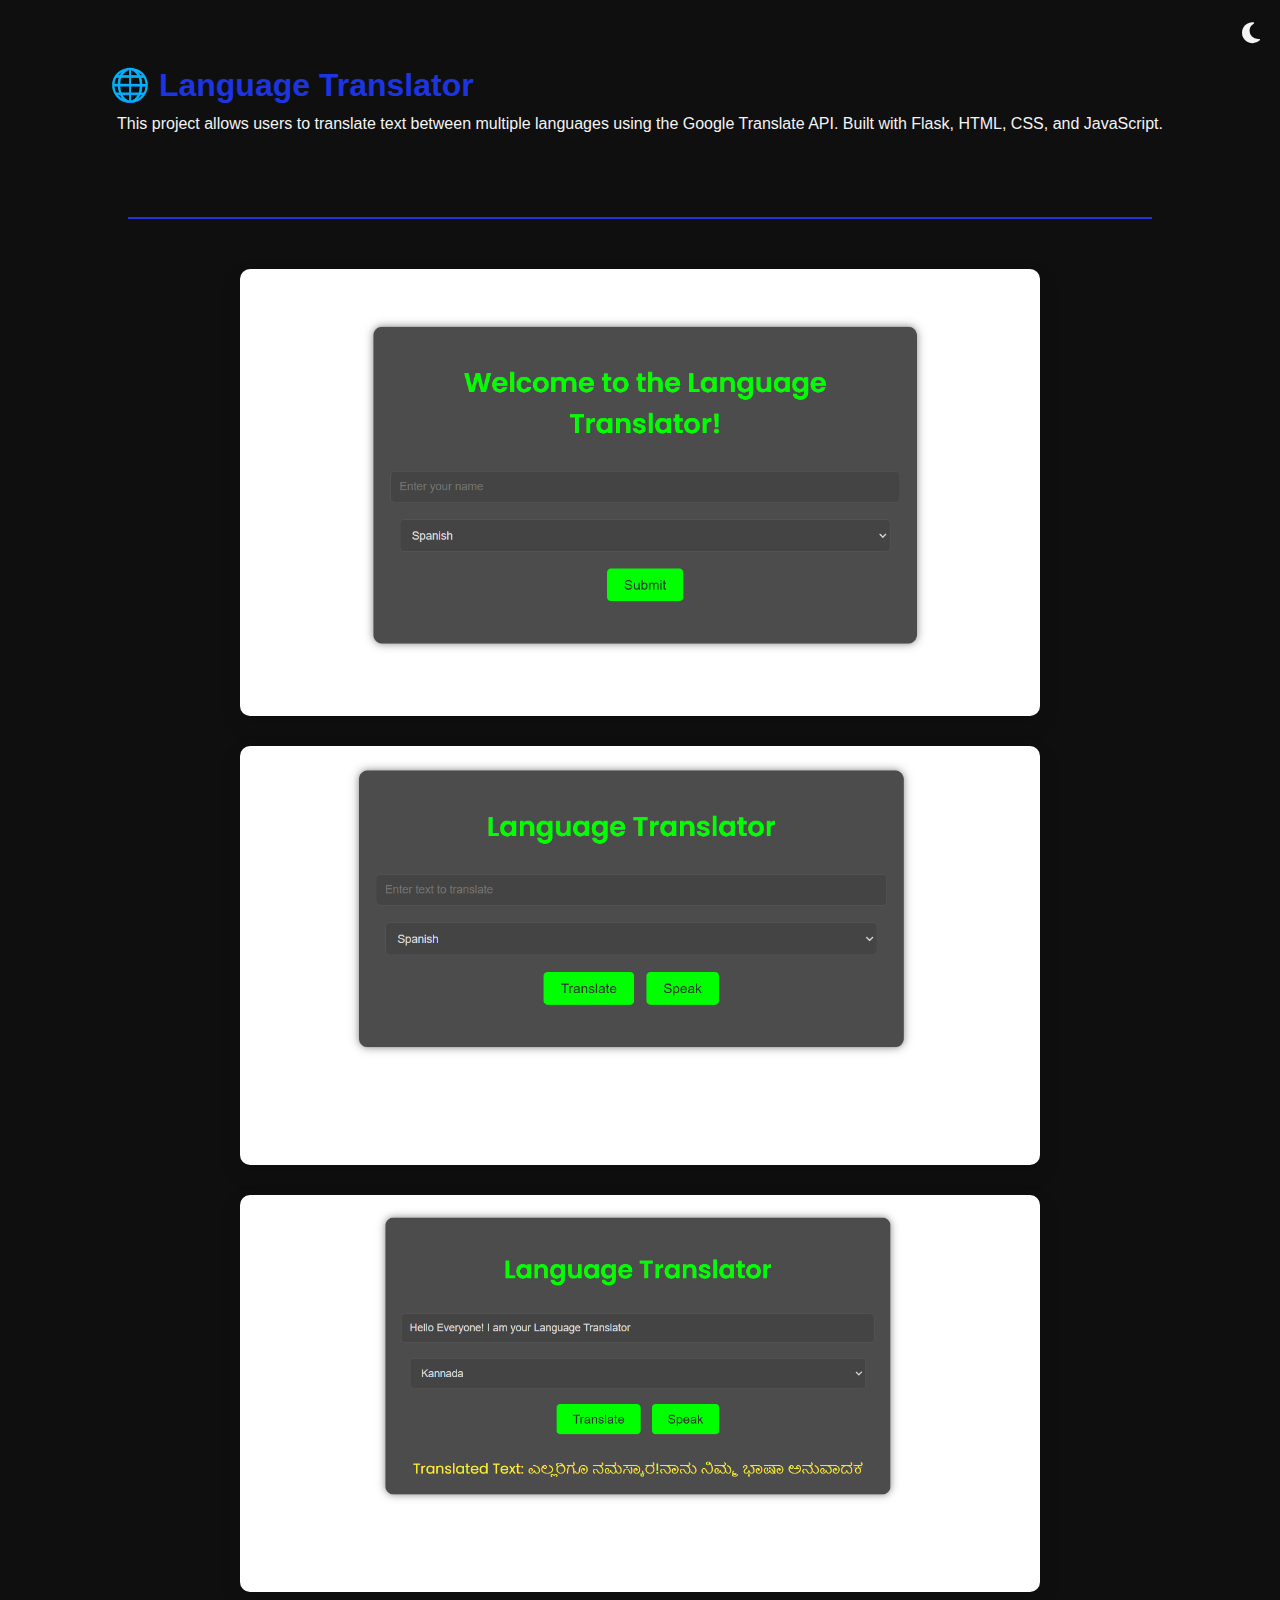
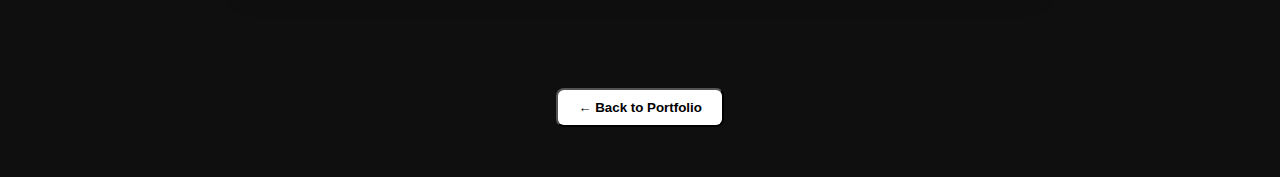
<file: language-pics.html>
<!DOCTYPE html>
<html lang="en" data-theme="dark">
<head>
  <meta charset="UTF-8" />
  <meta name="viewport" content="width=device-width, initial-scale=1.0" />
  <title>Language Translator Project</title>
  <link rel="stylesheet" href="style.css" />
  <link rel="stylesheet" href="https://cdnjs.cloudflare.com/ajax/libs/font-awesome/6.5.0/css/all.min.css" />
</head>
<body>
  <!-- Theme Toggle Button -->
  <button class="theme-toggle" onclick="toggleTheme()">
    <i id="theme-icon" class="fas fa-moon"></i>
  </button>

  <section class="section">
    <h1 class="highlight">🌐 Language Translator</h1>
    <p style="text-align:center;">
      This project allows users to translate text between multiple languages using the Google Translate API.
      Built with Flask, HTML, CSS, and JavaScript.
    </p>
  </section>

  <hr style="width: 80%; margin: 20px auto; border: 1px solid var(--accent);" />

  <!-- Screenshots -->
  <section class="screenshots section">
    <img src="pic1.png" alt="Screenshot 1" />
    <img src="pic2.png" alt="Screenshot 2" />
    <img src="pic3.png" alt="Screenshot 3" />
  </section>

  <!-- Back Button -->
  <div class="back-button-container">
    <a href="./index.html">
      <button class="btn">← Back to Portfolio</button>
    </a>
  </div>

  <script>
    function toggleTheme() {
      const html = document.documentElement;
      const icon = document.getElementById("theme-icon");
      const current = html.getAttribute("data-theme");
      html.setAttribute("data-theme", current === "light" ? "dark" : "light");
      icon.classList.toggle("fa-sun");
      icon.classList.toggle("fa-moon");
    }
  </script>
</body>
</html>
</file>
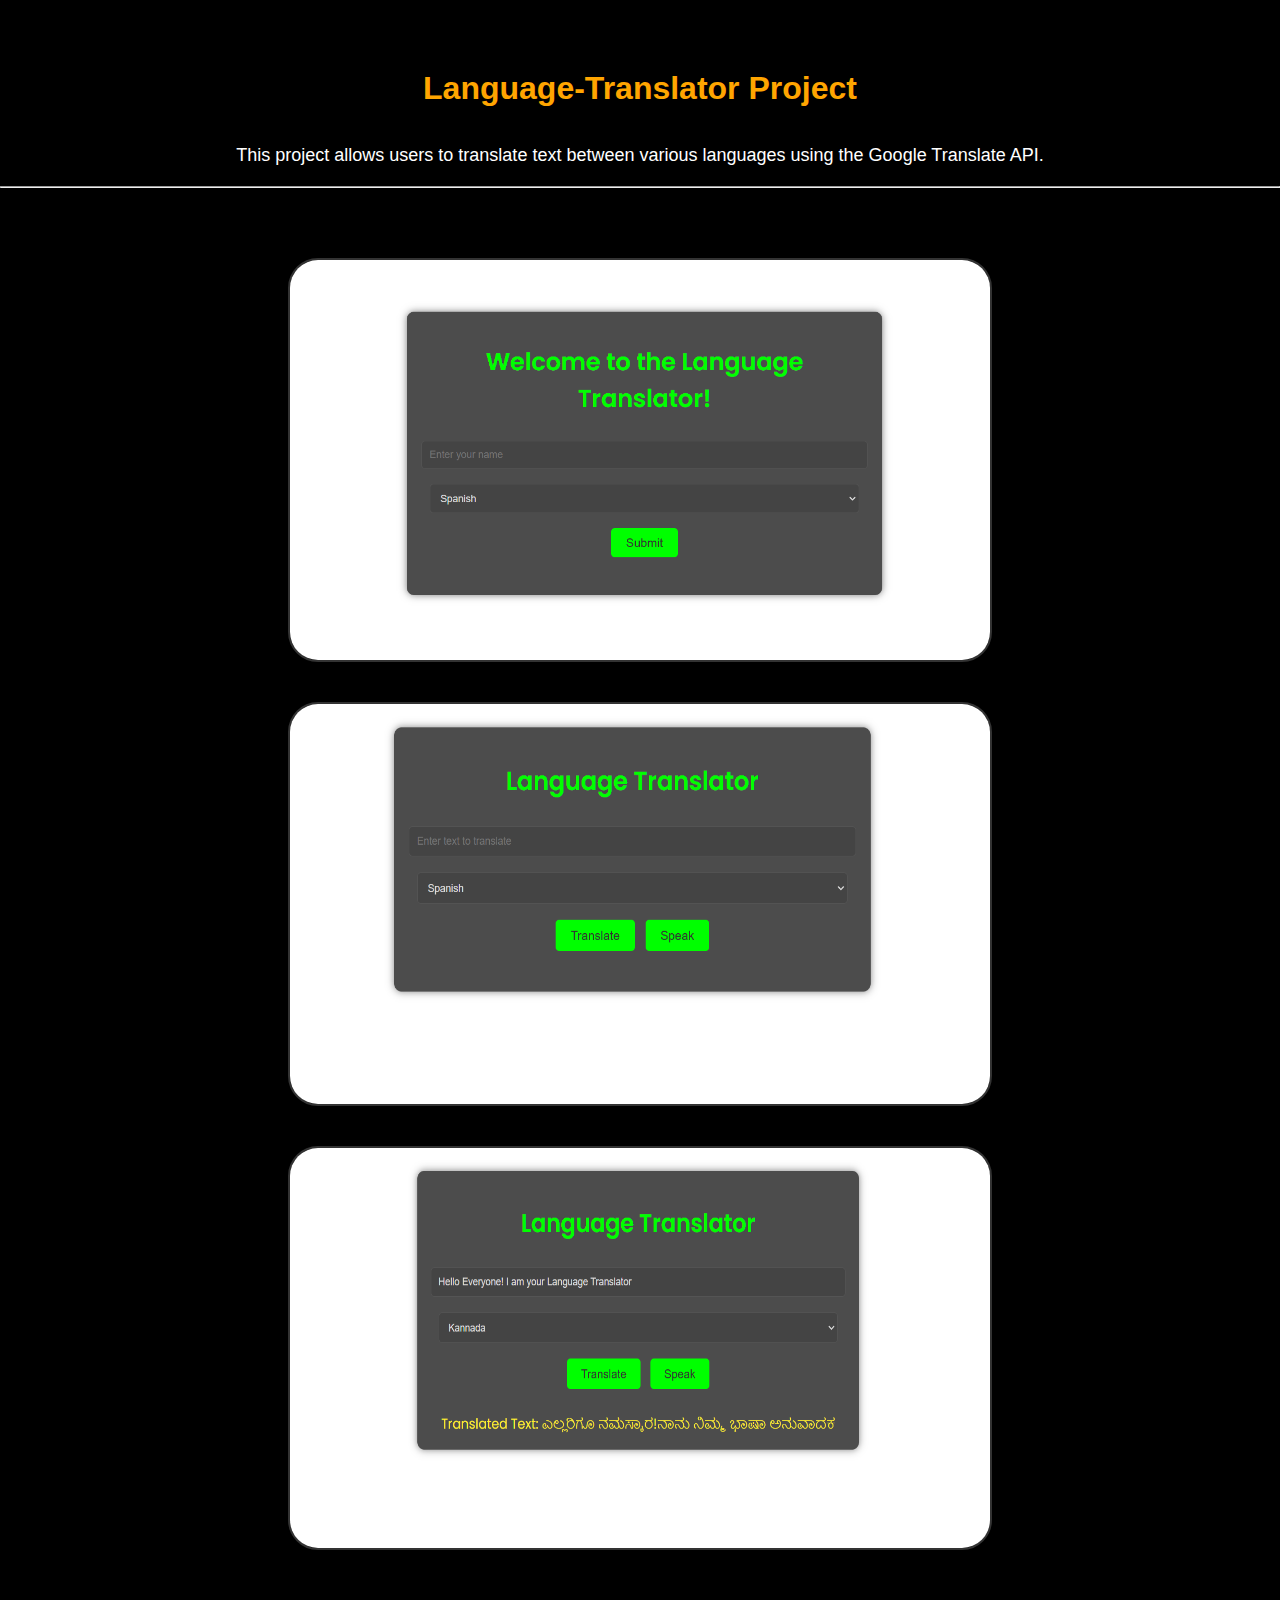
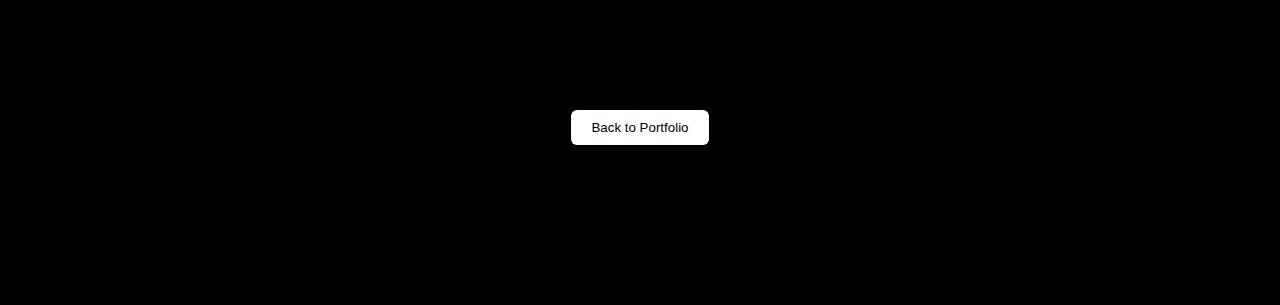
<file: portfolio/language pics.html>
<!DOCTYPE html>
<html lang="en">
<head>
    <meta charset="UTF-8">
    <meta name="viewport" content="width=device-width, initial-scale=1.0">
    <title>Language Translator Project</title>
    <link rel="stylesheet" href="style.css"> 
</head>
<body>
    <div class="container">
       <h1>Language-Translator Project</h1>
        <p>This project allows users to translate text between various languages using the Google Translate API.</p>
    </div>
    <hr>
   

    <div class="screenshots">
        <img src="pic1.png" alt="Home Page" height="400px"width="700px">
        <img src="pic2.png" alt="Home Page" height="400px"width="700px">
        <img src="pic3.png" alt="Home Page" height="400px"width="700px">
    </div>

    <div class="back-button-container">
        <a href="portfolio.html" class="back-button">
            <button>Back to Portfolio</button>
        </a>
    </div>
</body>
</html>
</file>
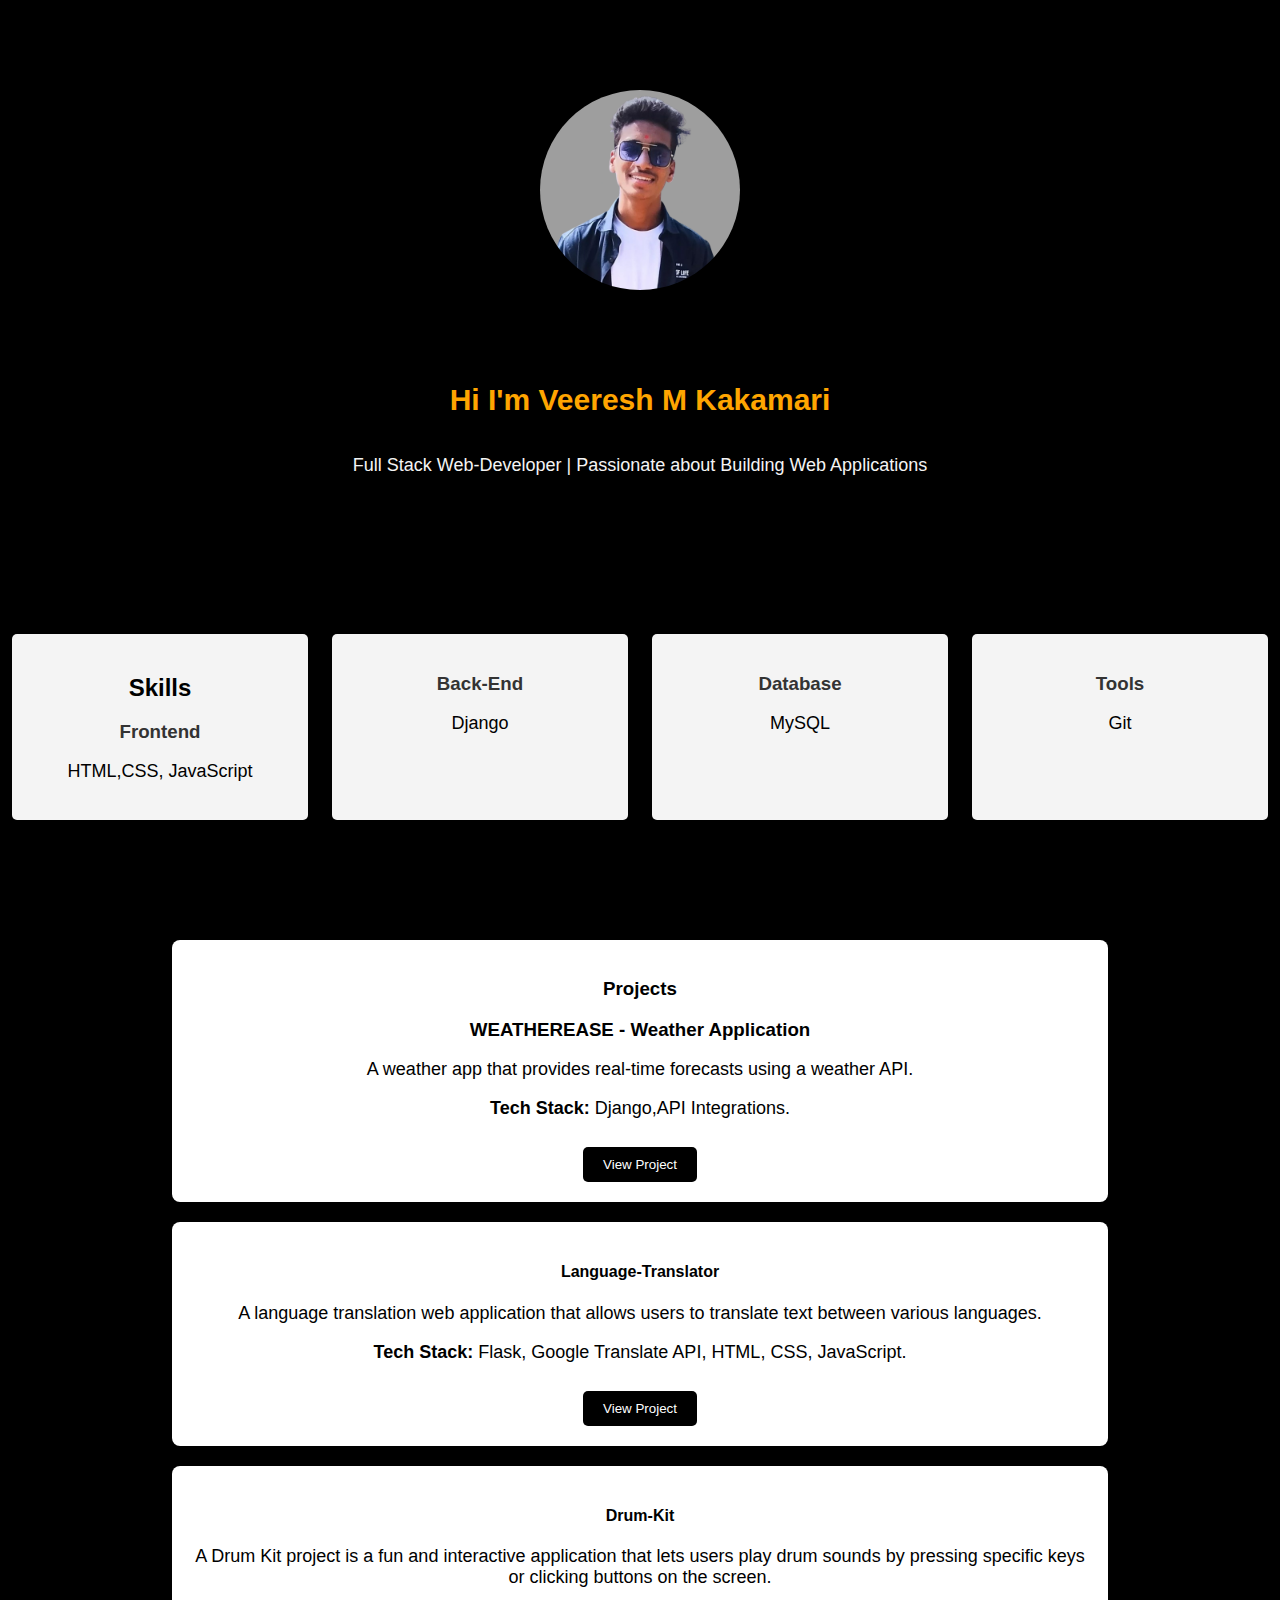
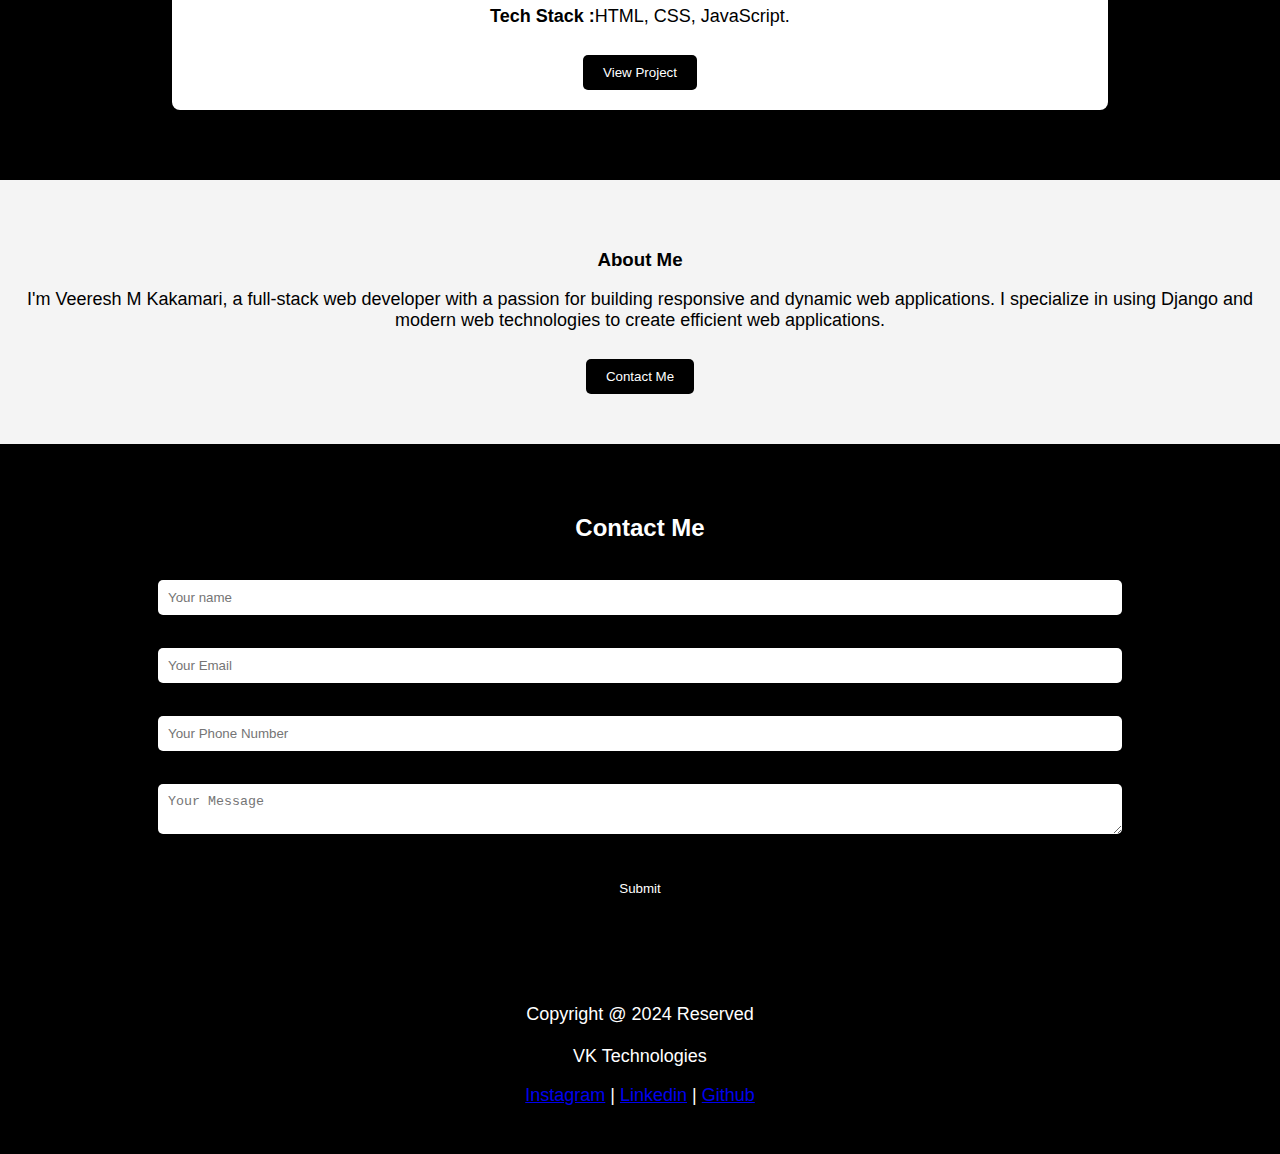
<file: portfolio/portfolio.html>
<!DOCTYPE html>
<html lang="en">
<head>
    <meta charset="UTF-8">
    <meta name="viewport" content="width=device-width, initial-scale=1.0">
    <title>My Portfolio</title>
    <link  rel="stylesheet" href="style.css">

</head>
<body>
    <div class="name">
        <img src="pic-removebg-preview.png" alt="MyPic"height="200">
        <h1><span>Hi  I'm Veeresh M Kakamari</span></h1>
        <p>Full Stack Web-Developer | Passionate about Building Web Applications</p>
    </div>
    
    <div class="skills">
        <div class="frontend">
        <h2>Skills</h2>
        <h3>Frontend</h3>
        <p>HTML,CSS, JavaScript</p>
        </div>
        <div class="backend">
            <h3>Back-End</h3>
            <p>Django</p>
        </div>
        <div class="database">
            <h3>Database</h3>
            <p>MySQL</p>
        </div>
        <div class="tools">
            <h3>Tools</h3>
            <p>Git</p>
        </div>
    </div>
    <div class="projects">
        <div class="weatherease">
            <h3>Projects</h3>
            <h3>WEATHEREASE - Weather Application</h3>
            <p>A weather app that provides real-time forecasts using a weather API.</p>
            <p><strong>Tech Stack:</strong> Django,API Integrations.</p>
            <button>View Project</button>
        </div>
        <div class="language">
            <h4>Language-Translator</h4>
            <p>A language translation web application that allows users to translate text between various languages.</p>
            <p><strong>Tech Stack:</strong> Flask, Google Translate API, HTML, CSS, JavaScript.</p>
            <a href="language pics.html"><button>View Project</button></a>
        </div>
        <div class="drum">
            <h4>Drum-Kit</h4>
            <p>A Drum Kit project is a fun and interactive application that lets users play drum sounds by pressing specific keys or clicking buttons on the screen.</p>
            <p><strong>Tech Stack :</strong>HTML, CSS, JavaScript.</p>
            <a href="drum/javascript/drum.html"><button>View Project</button></a>
        </div>
    </div>
    <div class="About">
        <h3>About Me</h3>
        <p>
            I'm Veeresh M Kakamari, a full-stack web developer with a passion for building
            responsive and dynamic web applications. I specialize in using Django and modern web technologies to create efficient web applications.
        </p>
        <button>Contact Me</button>
    </div>
   <div class="contact">
    <h2>Contact Me</h2><br><br>
    <form>
    <input type="text" required  name="name" placeholder="Your name"><br><br>
    <input type="email" required email="email" placeholder="Your Email"><br><br>
    <input type="text"  required placeholder="Your Phone Number"><br><br>
    <textarea name="message" required placeholder="Your Message"></textarea><br><br>
    <button>Submit</button>
   </form>

</div>
<div class="copyright">
<p>Copyright @ 2024 Reserved<br><br>
    VK Technologies
</p>
<p> <a href="https://www.instagram.com/veeresh_kakamari07?igsh=MTl1emgwbm52M2MzMg==">Instagram</a> |
    <a href="https://www.linkedin.com/in/veeresh-kakamari-7593b02a0/">Linkedin</a>    |
    <a href="https://github.com/veereuk">Github</a></p>
</div>
</body>
</html>
</file>
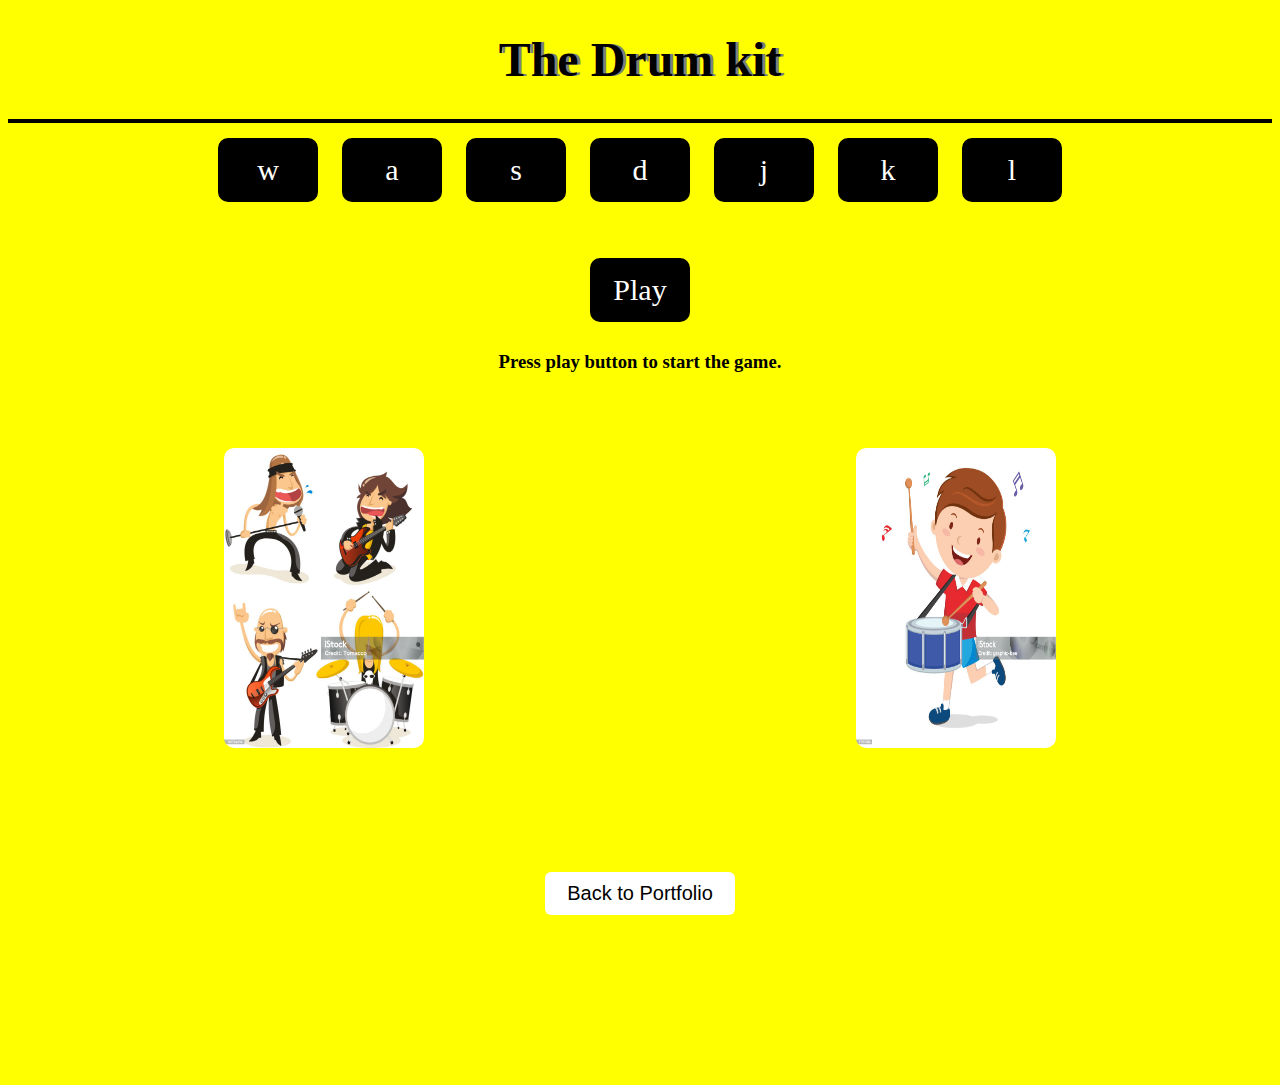
<file: portfolio/drum/javascript/drum.html>
<!DOCTYPE html>
<html lang="en">
<head>
    <meta charset="UTF-8">
    <meta name="viewport" content="width=device-width, initial-scale=1.0">
    <title>The drum kit</title>
    <link rel="stylesheet" href="drum.css">
    <script defer src="drum.js"></script>
</head>
<body>
    <h1>The Drum kit</h1>
    <hr>
    <div class="all">
        <button class="drum-button">w</button>
        <button class="drum-button">a</button>
        <button class="drum-button">s</button>
        <button class="drum-button">d</button>
        <button class="drum-button">j</button>
        <button class="drum-button">k</button>
        <button class="drum-button">l</button>
    </div><br><br>
    <button id="play-button">Play</button>
    <h3><strong>Press play button to start the game.</strong></h3><br><br>
    <div class="image-container">
        <div class="image-left">
            <img src="images/grp_band.jpg" alt="Left Image">
        </div>
        <div class="image-right">
            <img src="images/solo.jpg" alt="Right Image">
        </div>
    </div>
    <div class="back-button-container">
        <a href="../../portfolio.html" class="back-button">
            <button>Back to Portfolio</button>
        </a>
    </div>
</body>
</html>
</file>
<file: style.css>
:root {
    --accent: #1d34e1;
    --bg-light: #ffffff;
    --text-light: #111111;
    --bg-dark: #0f0f0f;
    --text-dark: #f4f4f4;
    --card-light: #f1f1f1;
    --card-dark: #1a1a1a;
    --shadow: rgba(0, 0, 0, 0.15);
  }
  
  [data-theme="light"] {
    --bg: var(--bg-light);
    --text: var(--text-light);
    --card: var(--card-light);
    --btn-bg: #000;
    --btn-text: #fff;
  }
  
  [data-theme="dark"] {
    --bg: var(--bg-dark);
    --text: var(--text-dark);
    --card: var(--card-dark);
    --btn-bg: #fff;
    --btn-text: #000;
  }
  
  * {
    margin: 0;
    padding: 0;
    box-sizing: border-box;
  }
  
  body {
    font-family: "Segoe UI", sans-serif;
    background: var(--bg);
    color: var(--text);
    transition: all 0.3s ease;
    line-height: 1.6;
    scroll-behavior: smooth;
  }
  
  /* 🌗 Theme Toggle */
  .theme-toggle {
    position: fixed;
    top: 20px;
    right: 20px;
    background: transparent;
    color: var(--text);
    border: none;
    font-size: 24px;
    cursor: pointer;
    z-index: 999;
  }
  
  /* 👤 Hero Section */
  .hero {
    text-align: center;
    padding: 80px 20px;
    background: var(--bg);
  }
  
  .profile-pic {
    width: 150px;
    height: 150px;
    border-radius: 100px;
    object-fit: cover;
    border: 4px solid black;
    margin-bottom: 1rem;
  }
  
  .highlight {
    color: var(--accent);
  }
  
  .typewriter {
    font-weight: bold;
    color: var(--accent);
    font-size: 1.3rem;
  }
  
  .btn {
    margin-top: 1rem;
    background: var(--btn-bg);
    color: var(--btn-text);
    padding: 10px 20px;
    border-radius: 8px;
    text-decoration: none;
    font-weight: bold;
    transition: 0.3s;
    display: inline-block;
  }
  
  .btn:hover {
    background: var(--accent);
    color: #fff;
  }
  
  /* ✨ Section Common */
  .section {
    padding: 60px 20px;
    max-width: 1100px;
    margin: auto;
  }
  
  /* 🛠️ Skills */
  .skill-grid {
    display: flex;
    flex-wrap: wrap;
    gap: 20px;
    justify-content: center;
  }
  
  .skill-grid > div {
    background: var(--card);
    color: var(--text);
    padding: 20px;
    width: 220px;
    border-radius: 10px;
    box-shadow: 0 8px 16px var(--shadow);
    text-align: center;
    transition: transform 0.3s ease;
  }
  
  .skill-grid > div:hover {
    transform: translateY(-8px);
  }
  
  /* 📂 Projects */
  .projects .project-card {
    background: var(--card);
    color: var(--text);
    padding: 25px;
    margin: 25px auto;
    width: 90%;
    max-width: 600px;
    border-radius: 12px;
    box-shadow: 0 12px 30px var(--shadow);
    transition: transform 0.4s ease, box-shadow 0.4s ease;
  }
  
  .projects .project-card:hover {
    transform: scale(1.05);
    box-shadow: 0 20px 40px rgba(0, 0, 0, 0.25);
  }
  
  .projects button {
    background: var(--accent);
    border: none;
    color: white;
    padding: 10px 18px;
    margin-top: 10px;
    border-radius: 6px;
    cursor: pointer;
    font-weight: bold;
    transition: background 0.3s ease;
  }
  
  .projects button:hover {
    background: #000000;
  }
  
  /* 👨‍💻 About */
  .about {
    text-align: center;
    font-size: 1.1rem;
    max-width: 800px;
  }
  
  /* 📬 Contact */
  .contact form {
    display: flex;
    flex-direction: column;
    gap: 15px;
    max-width: 500px;
    margin: auto;
  }
  
  .contact input,
  .contact textarea {
    padding: 12px;
    border: 1px solid #ccc;
    border-radius: 6px;
    background: var(--bg);
    color: var(--text);
    font-size: 1rem;
  }
  
  .contact button {
    background: var(--accent);
    color: #fff;
    border: none;
    padding: 10px;
    border-radius: 6px;
    cursor: pointer;
    font-size: 1rem;
    font-weight: 600;
  }
  
  .contact button:hover {
    background: #000000;
  }
  
  /* 🔗 Footer */
  .footer {
    text-align: center;
    padding: 40px 10px;
    background: var(--bg);
    border-top: 1px solid var(--card);
    margin-top: 60px;
  }
  
  .footer .social a {
    color: var(--text);
    margin: 0 15px;
    font-size: 1.6rem;
    transition: color 0.3s ease;
  }
  
  .footer .social a:hover {
    color: var(--accent);
  }
  
  /* 📱 Responsive */
  @media (max-width: 768px) {
    .skill-grid > div {
      width: 90%;
    }
  
    .projects .project-card {
      width: 95%;
    }
  
    .theme-toggle {
      font-size: 20px;
    }
  }
  
  /* Languages*/
  .screenshots {
    display: flex;
    flex-direction: column;
    align-items: center;
    gap: 30px;
    padding: 30px;
  }
  
  .screenshots img {
    width: 80%;
    max-width: 800px;
    border-radius: 10px;
    box-shadow: 0 8px 20px var(--shadow);
    transition: transform 0.3s ease;
  }
  
  .screenshots img:hover {
    transform: scale(1.02);
  }
  
  .back-button-container {
    text-align: center;
    margin: 50px auto;
  }
  .certificate-card{
    display: flex;
    flex-direction: column;
    align-items: center;
  }
</file>
<file: portfolio/style.css>
body {
    
    padding: 0;
    margin: 0;
    background-color: #f4f4f4;
    color: #333;
}

.name {
    background-color:black;
    color: #f4f4f4;
    text-align: center;
    padding: 90px;
    font-family: Arial, Helvetica, sans-serif;
    font-size:15px;
    

}

img {
    border-radius: 100px;
    margin-bottom: 20px;
   
}

h1 {
    color: orange;
    margin: 50px;
    padding: 20px;
}
p{
    font-family: Arial, Helvetica, sans-serif;
    font-size: 18px;
}

h1, h2, h3 {
    text-align: center;
    margin-bottom: 2px;
    font-family: Arial, Helvetica, sans-serif;
   
}

.skills {
    display: flex;
    justify-content: space-around;
    padding: 50px 0;
    background-color: black;
    color:black;
   
}

.skills > div {
    background-color: #f4f4f4;
    padding: 20px;
    border-radius: 5px;
    box-shadow: 0 4px 8px rgba(0, 0, 0, 0.1);
    text-align: center;
    width: 20%;
    transition: transform 0.3s ease, box-shadow 0.3s ease;
}

.skills > div:hover {
    transform: scale(1.05); 
    box-shadow: 0 8px 16px rgba(0, 0, 0, 0.2); 
}

.skills h3 {
    color: #333;
    margin-bottom: 10px;
}

.projects {
    padding: 50px 0;
    background-color: black;
    text-align: center;
    color: black;
}

.projects > div {
    margin: 20px auto;
    padding: 20px;
    background-color: #fff;
    border-radius: 8px;
    width: 70%;
    box-shadow: 0 6px 12px rgba(0, 0, 0, 0.1);
    transition: transform 0.3s ease, box-shadow 0.3s ease;
}

.projects > div:hover {
    transform: scale(1.05); 
    box-shadow: 0 12px 24px rgba(0, 0, 0, 0.2);
}

.projects button {
    padding: 10px 20px;
    background-color: black;
    color: white;
    border: none;
    border-radius: 5px;
    cursor: pointer;
    margin-top: 10px;
}

.projects button:hover {
    background-color:black;
    border: 2px solid red;
}


.About {
    padding: 50px 0;
    text-align: center;
    background-color: #f4f4f4;
    color: black;
}

.About button {
    padding: 10px 20px;
    background-color: black;
    color: white;
    border: none;
    border-radius: 5px;
    cursor: pointer;
    margin-top: 10px;
}

.About button:hover {
    background-color: black;
    border: 2px solid red;
}


.contact {
    padding: 50px;
    background-color: black;
    color: white;
    text-align: center;
}

.contact input,
.contact textarea {
    width: 80%;
    padding: 10px;
    margin-bottom: 15px;
    border-radius: 5px;
    border: none;
}

.contact button {
    padding: 10px 20px;
    background-color: black;
    color: white;
    border: none;
    border-radius: 5px;
    cursor: pointer;
}

.contact button:hover {
    background-color: black;
    border :2px solid red;
}


@media (max-width: 768px) {
    .skills {
        flex-direction: column;
        align-items: center;
    }

    .skills > div {
        width: 80%;
        margin-bottom: 20px;
    }

    .projects > div {
        width: 90%;
    }

    .contact input, .contact textarea {
        width: 95%;
    }
}
.screenshots {
    text-align: center;
    padding: 20px;
}

.screenshots img {
    margin-bottom: 20px;
    box-shadow: 0 4px 8px rgba(0, 0, 0, 0.1);
    border-radius: 8px;
}
body {
    font-family: Arial, Helvetica, sans-serif;
    margin: 0;
    padding: 0px;
    background-color: black;
    color:white;
}

.container {
    text-align: center;
    margin-bottom: 20px;
}

.screenshots {
    display: flex;
    justify-content: center;
    gap: 20px; 
    margin-bottom: 20px;
    flex-direction: column;
    text-align: center;
    align-items: center;
    margin: 50px;
    
}

.screenshots img {
    border: 2px solid #333; 
    border-radius: 30px; 
    align-items: center;
}

.back-button-container{
    margin: 160px;
    margin-top:100px;
    text-align: center;
}

.back-button button {
    padding: 10px 20px;
    background-color: white;
    color: black;
    border: none;
    border-radius: 6px;
    cursor: pointer;
    display: inline-block;
    margin-top: 20px;
   justify-items: center;
}

.back-button button:hover {
    background-color: black;
    color: white;
    border: 2px solid red;
    
   
}
.copyright{
    text-align: center;
    margin: 20px;
    padding: 10px;
  
}
</file>
<file: portfolio/drum/javascript/drum.css>
body{
    text-align: center;
    background-color:yellow;
}
h1{
    font-size: 3em;
    font-family:cursive;
    color: black;
    text-shadow:3px 0 gray;
}
hr{
    border: 2px solid black;
    margin: 5px 0px;
}
hr,h3{
    color:black;
}
button{
    border: 5px solid black;
    font-size: 30px;
    font-family: cursive;
    padding: 10px;
    border-radius: 10px;
    margin: 10px;
    font-weight: 900px;
    width: 100px;
    background-color: black;
    color: white;
    cursor: pointer;
}

button:hover  {
    background-color: rgb(220, 209, 209);
    color: black;
    border-color: gray; 
    transform: scale(1.05);
}
.animation {
    transform: scale(1.1);
    transition: 0.1s;
}
.image-container {
    display: flex;
    justify-content: space-around;
    margin-top: 20px;
}
.image-container img {
    width: 200px;
    height: 300px;
    border-radius: 10px;
}


.back-button-container{
    margin: 160px;
    margin-top:100px;
    text-align: center;
}

.back-button button {
    padding: 10px 20px;
    background-color: white;
    color: black;
    border: none;
    border-radius: 6px;
    cursor: pointer;
    display: inline-block;
    margin-top: 20px;
   justify-items: center;
   font-family: Arial, Helvetica, sans-serif;
   font-size: 20px;
   width: 190px;
   
   
 

   
}

.back-button button:hover {
    background-color: black;
    color: white;
    border: 2px solid red;
    
   
}
</file>
